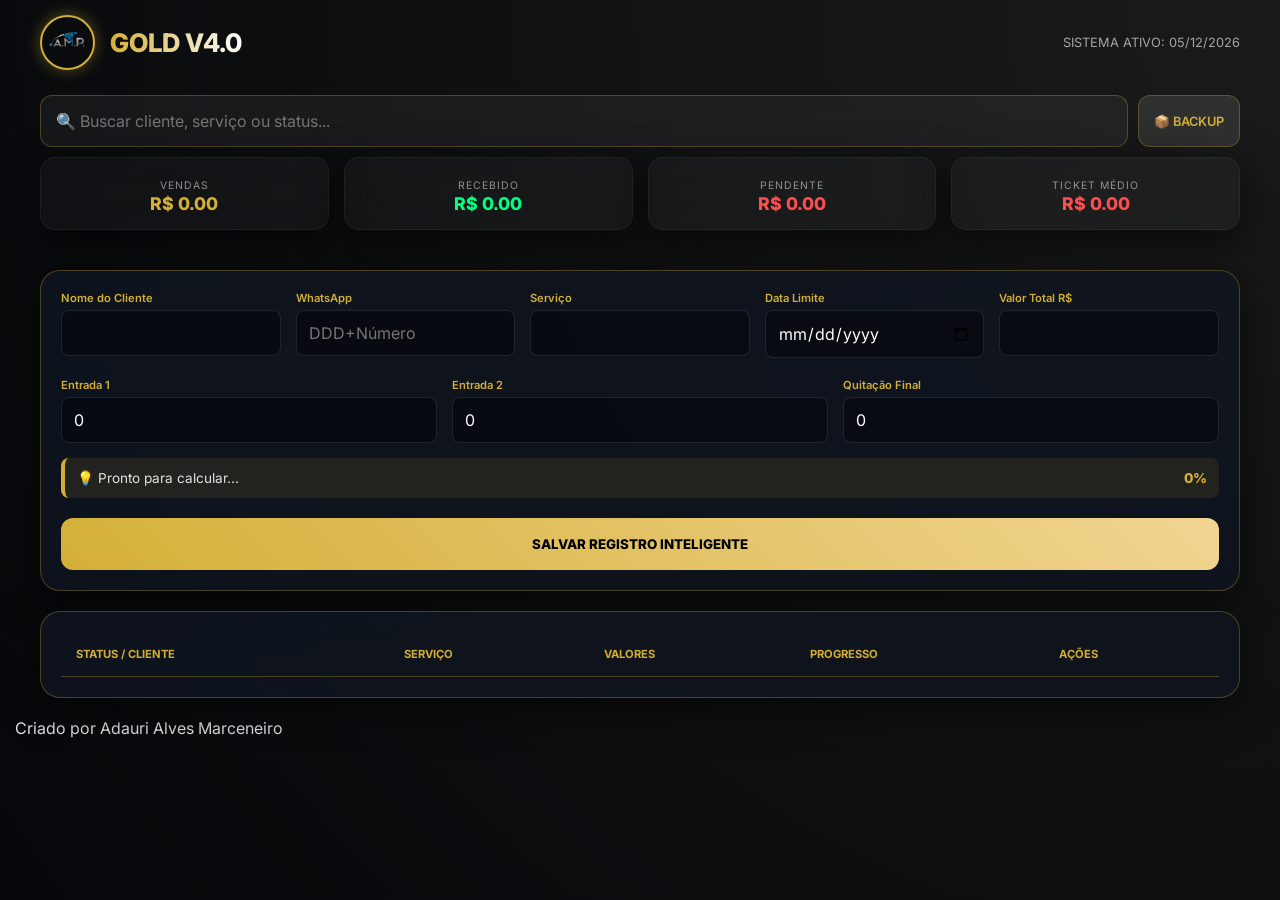
<file: index.html>
<!DOCTYPE html>
<html lang="pt-br">
<head>
    <meta charset="UTF-8">
    <meta name="viewport" content="width=device-width, initial-scale=1.0, maximum-scale=1.0, user-scalable=no">
    <title>GOLD V4.0 | MASTER INTEL</title>
    
    <link rel="manifest" href="manifest.json">
    <meta name="theme-color" content="#05070a">
    <meta name="apple-mobile-web-app-capable" content="yes">
    <meta name="apple-mobile-web-app-status-bar-style" content="black-translucent">
  
    <link href="https://fonts.googleapis.com/css2?family=Inter:wght@300;400;600;800&display=swap" rel="stylesheet">
    <link rel="icon" type="image/jpeg" href="logo.jpg">

    <style>
        :root {
            --accent-gold: #d4af37;
            --accent-green: #00ff80;
            --accent-red: #ff4d4d;
            --glass-bg: rgba(15, 20, 30, 0.9);
            --glass-border: rgba(212, 175, 55, 0.3);
        }

        * { margin: 0; padding: 0; box-sizing: border-box; font-family: 'Inter', sans-serif; -webkit-tap-highlight-color: transparent; }
        body { background: fixed radial-gradient(circle at top right, #1a1a1a, #05070a); color: #e0e0e0; min-height: 100vh; padding: 15px; }
        .container { max-width: 1200px; margin: 0 auto; }

        .glass-panel {
            background: var(--glass-bg);
            backdrop-filter: blur(15px);
            -webkit-backdrop-filter: blur(15px);
            border: 1px solid var(--glass-border);
            border-radius: 20px;
            padding: 20px;
            margin-bottom: 20px;
            box-shadow: 0 10px 40px rgba(0,0,0,0.6);
        }

        header { display: flex; justify-content: space-between; align-items: center; margin-bottom: 25px; }
        .logo-area { display: flex; align-items: center; gap: 15px; }
        .logo-img { width: 55px; height: 55px; border-radius: 50%; border: 2px solid var(--accent-gold); box-shadow: 0 0 15px rgba(212, 175, 55, 0.4); }
        .logo-text { font-weight: 800; font-size: 1.6rem; background: linear-gradient(to right, #d4af37, #fff); -webkit-background-clip: text; -webkit-text-fill-color: transparent; }

        .search-container { display: flex; gap: 10px; margin-bottom: 10px; }
        .search-container input {
            flex: 1; background: rgba(255,255,255,0.05); border: 1px solid var(--glass-border);
            padding: 15px; border-radius: 12px; color: white; font-size: 1rem;
        }

        .btn-backup { background: rgba(255,255,255,0.1); border: 1px solid var(--glass-border); color: var(--accent-gold); padding: 0 15px; border-radius: 12px; cursor: pointer; font-size: 0.8rem; font-weight: 600; }

        .stats-grid { display: grid; grid-template-columns: repeat(4, 1fr); gap: 15px; margin-bottom: 20px; }
        .stat-card { text-align: center; padding: 15px; border-radius: 15px; background: rgba(255,255,255,0.03); border: 1px solid rgba(255,255,255,0.05); }
        .stat-label { font-size: 0.65rem; text-transform: uppercase; opacity: 0.6; letter-spacing: 1px; }
        .stat-value { display: block; font-size: 1.1rem; font-weight: 800; color: var(--accent-gold); }

        .form-grid { display: grid; grid-template-columns: repeat(auto-fit, minmax(150px, 1fr)); gap: 15px; }
        .field { display: flex; flex-direction: column; gap: 5px; }
        label { font-size: 0.7rem; font-weight: 600; color: var(--accent-gold); }
        input { background: rgba(0,0,0,0.4); border: 1px solid rgba(255,255,255,0.1); padding: 12px; border-radius: 8px; color: white; transition: 0.3s; font-size: 16px !important; }
        input:focus { border-color: var(--accent-gold); background: rgba(0,0,0,0.6); outline: none; }

        .smart-info {
            background: rgba(212, 175, 55, 0.1); border-radius: 8px; padding: 12px; margin-top: 15px;
            border-left: 4px solid var(--accent-gold); font-size: 0.85rem; display: flex; justify-content: space-between; align-items: center;
        }

        .btn-gold {
            background: linear-gradient(45deg, #d4af37, #f1d592); color: #000; border: none;
            padding: 18px; border-radius: 12px; font-weight: 800; width: 100%; margin-top: 20px;
            cursor: pointer; text-transform: uppercase;
        }

        .table-wrapper { overflow-x: auto; -webkit-overflow-scrolling: touch; }
        table { width: 100%; border-collapse: collapse; min-width: 900px; }
        th { text-align: left; padding: 15px; color: var(--accent-gold); font-size: 0.7rem; border-bottom: 1px solid var(--glass-border); }
        td { padding: 15px; border-bottom: 1px solid rgba(255,255,255,0.05); font-size: 0.9rem; }

        .last-edited { border-left: 3px solid var(--accent-gold) !important; background: rgba(212, 175, 55, 0.05); }

        .progress-container { width: 100%; height: 6px; background: rgba(255,255,255,0.1); border-radius: 3px; margin-top: 8px; overflow: hidden; }
        .progress-bar { height: 100%; background: var(--accent-green); transition: width 0.5s ease; }

        .status-badge { padding: 4px 8px; border-radius: 4px; font-size: 0.65rem; font-weight: 800; }
        .bg-red { background: rgba(255, 77, 77, 0.2); color: var(--accent-red); animation: pulse 1.5s infinite; }
        .bg-green { background: rgba(0, 255, 128, 0.2); color: var(--accent-green); }

        @keyframes pulse { 0% { opacity: 1; } 50% { opacity: 0.6; } 100% { opacity: 1; } }

        .action-btn { background: rgba(255,255,255,0.05); border: 1px solid rgba(255,255,255,0.1); cursor: pointer; font-size: 1.1rem; transition: 0.2s; padding: 12px; border-radius: 8px; margin-right: 5px; color: white; }
        .action-btn:hover { background: var(--accent-gold); color: black; }

        @media (max-width: 800px) { 
            .stats-grid { grid-template-columns: 1fr 1fr; gap: 10px; }
            .logo-text { font-size: 1.3rem; }
            .btn-gold { padding: 22px; }
        }
    </style>
</head>
<body>

<div class="container">
    <header>
        <div class="logo-area">
            <img src="logo.jpg" class="logo-img" onerror="this.style.display='none'">
            <div class="logo-text">GOLD V4.0</div>
        </div>
        <div id="date-now" style="font-size: 0.8rem; opacity: 0.7;"></div>
    </header>

    <div class="search-container">
        <input type="text" id="searchInput" placeholder="🔍 Buscar cliente, serviço ou status..." onkeyup="renderTable()">
        <button class="btn-backup" onclick="exportData()">📦 BACKUP</button>
    </div>

    <div class="stats-grid">
        <div class="glass-panel stat-card"><span class="stat-label">Vendas</span><span class="stat-value" id="stat-total">R$ 0,00</span></div>
        <div class="glass-panel stat-card"><span class="stat-label">Recebido</span><span class="stat-value" id="stat-received" style="color:var(--accent-green)">R$ 0,00</span></div>
        <div class="glass-panel stat-card"><span class="stat-label">Pendente</span><span class="stat-value" id="stat-pending" style="color:var(--accent-red)">R$ 0,00</span></div>
        <div class="glass-panel stat-card"><span class="stat-label">Ticket Médio</span><span class="stat-value" id="stat-avg">R$ 0,00</span></div>
    </div>

    <div class="glass-panel" id="formPanel">
        <form id="mainForm">
            <input type="hidden" id="editIdx" value="-1">
            <div class="form-grid">
                <div class="field"><label>Nome do Cliente</label><input type="text" id="cName" required></div>
                <div class="field"><label>WhatsApp</label><input type="tel" id="cPhone" placeholder="DDD+Número"></div>
                <div class="field"><label>Serviço</label><input type="text" id="cServ" required></div>
                <div class="field"><label>Data Limite</label><input type="date" id="cDate" required></div>
                <div class="field"><label>Valor Total R$</label><input type="number" id="vTotal" step="0.01" required oninput="smartAutoFill()"></div>
            </div>

            <div class="form-grid" style="margin-top: 20px;">
                <div class="field"><label>Entrada 1</label><input type="number" id="vE1" step="0.01" value="0" oninput="smartAutoFill()"></div>
                <div class="field"><label>Entrada 2</label><input type="number" id="vE2" step="0.01" value="0" oninput="smartAutoFill()"></div>
                <div class="field"><label>Quitação Final</label><input type="number" id="vQuit" step="0.01" value="0" onclick="autoCompleteQuit()"></div>
            </div>

            <div class="smart-info">
                <span id="smartSuggestion">💡 Pronto para calcular...</span>
                <span id="smartPercent" style="font-weight: 800; color: var(--accent-gold);">0%</span>
            </div>

            <button type="submit" class="btn-gold" id="saveBtn">Salvar Registro Inteligente</button>
        </form>
    </div>

    <div class="glass-panel table-wrapper">
        <table>
            <thead>
                <tr>
                    <th>STATUS / CLIENTE</th>
                    <th>SERVIÇO</th>
                    <th>VALORES</th>
                    <th>PROGRESSO</th>
                    <th>AÇÕES</th>
                </tr>
            </thead>
            <tbody id="tableBody"></tbody>
        </table>
    </div>
</div>

<script>
    let db = JSON.parse(localStorage.getItem('GOLD_V4_MASTER')) || [];
    let lastModifiedIdx = -1;
    const META_TICKET = 500.00;

    function cleanVal(val) { 
        const n = parseFloat(val); 
        return isNaN(n) ? 0 : n; 
    }

    function smartAutoFill() {
        const total = cleanVal(document.getElementById('vTotal').value);
        const e1 = cleanVal(document.getElementById('vE1').value);
        const e2 = cleanVal(document.getElementById('vE2').value);
        const quit = cleanVal(document.getElementById('vQuit').value);
        const pago = e1 + e2 + quit;
        
        const percent = total > 0 ? (pago / total) * 100 : 0;
        document.getElementById('smartPercent').innerText = Math.min(percent, 100).toFixed(0) + "%";
        
        // Cálculo de previsão seguro (sem travar)
        let somaVendas = 0;
        db.forEach(item => somaVendas += cleanVal(item.total));
        
        let qtd = db.length;
        if(document.getElementById('editIdx').value === "-1") {
            somaVendas += total;
            qtd += 1;
        }

        const previsao = qtd > 0 ? (somaVendas / qtd) : 0;
        
        if (total > 0) {
            let cor = previsao < META_TICKET ? 'var(--accent-red)' : 'var(--accent-green)';
            document.getElementById('smartSuggestion').innerHTML = `💡 Falta: <b>R$ ${(total - (e1+e2+quit)).toFixed(2)}</b>. <small style="color:${cor}">Prev: R$ ${previsao.toFixed(2)}</small>`;
        }
    }

    function autoCompleteQuit() {
        const total = cleanVal(document.getElementById('vTotal').value);
        const e1 = cleanVal(document.getElementById('vE1').value);
        const e2 = cleanVal(document.getElementById('vE2').value);
        if (total > 0) {
            document.getElementById('vQuit').value = (total - (e1 + e2)).toFixed(2);
            smartAutoFill();
        }
    }

    function renderTable() {
        const tbody = document.getElementById('tableBody');
        const search = document.getElementById('searchInput').value.toLowerCase();
        tbody.innerHTML = '';
        let tVendas = 0, tRec = 0, tPen = 0;

        db.forEach((item, index) => {
            const vTotal = cleanVal(item.total);
            const vPago = cleanVal(item.e1) + cleanVal(item.e2) + cleanVal(item.quit);
            const vSaldo = vTotal - vPago;
            const percent = vTotal > 0 ? (vPago / vTotal) * 100 : 0;
            const isAtrasado = vSaldo > 0 && item.date && new Date(item.date) < new Date();
            const statusLabel = vSaldo <= 0 ? "QUITADO" : (isAtrasado ? "ATRASADO" : "EM DIA");

            if (!item.name.toLowerCase().includes(search) && !item.serv.toLowerCase().includes(search)) return;

            tVendas += vTotal; tRec += vPago; tPen += vSaldo;

            tbody.innerHTML += `
                <tr class="${index === lastModifiedIdx ? 'last-edited' : ''}">
                    <td>
                        <span class="status-badge ${vSaldo <= 0 ? 'bg-green' : (isAtrasado ? 'bg-red' : '')}">${statusLabel}</span><br>
                        <strong style="cursor:pointer; color:var(--accent-gold)" onclick="editItem(${index})">${item.name.toUpperCase()}</strong>
                    </td>
                    <td>${item.serv}<br><small style="opacity:0.5">${item.date || ''}</small></td>
                    <td><b>R$ ${vTotal.toFixed(2)}</b><br><small>Falta: R$ ${vSaldo.toFixed(2)}</small></td>
                    <td>
                        <div class="progress-container"><div class="progress-bar" style="width: ${Math.min(percent, 100)}%"></div></div>
                    </td>
                    <td>
                        <button class="action-btn" onclick="quickPay(${index})">✅</button>
                        <button class="action-btn" onclick="deleteItem(${index})">🗑️</button>
                    </td>
                </tr>
            `;
        });

        document.getElementById('stat-total').innerText = `R$ ${tVendas.toFixed(2)}`;
        document.getElementById('stat-received').innerText = `R$ ${tRec.toFixed(2)}`;
        document.getElementById('stat-pending').innerText = `R$ ${tPen.toFixed(2)}`;
        
        const tm = db.length > 0 ? (tVendas / db.length) : 0;
        const avgElem = document.getElementById('stat-avg');
        avgElem.innerText = `R$ ${tm.toFixed(2)}`;
        avgElem.style.color = tm >= META_TICKET ? "var(--accent-green)" : "var(--accent-red)";
    }

    function quickPay(index) {
        if(confirm("Marcar como pago?")) {
            const item = db[index];
            item.quit = (cleanVal(item.total) - (cleanVal(item.e1) + cleanVal(item.e2))).toFixed(2);
            saveData();
        }
    }

    document.getElementById('mainForm').onsubmit = function(e) {
        e.preventDefault();
        const idx = parseInt(document.getElementById('editIdx').value);
        const data = {
            name: document.getElementById('cName').value,
            phone: document.getElementById('cPhone').value,
            serv: document.getElementById('cServ').value,
            date: document.getElementById('cDate').value,
            total: document.getElementById('vTotal').value,
            e1: document.getElementById('vE1').value,
            e2: document.getElementById('vE2').value,
            quit: document.getElementById('vQuit').value
        };

        if(idx === -1) { 
            db.push(data); 
            lastModifiedIdx = db.length - 1; 
        } else { 
            db[idx] = data; 
            lastModifiedIdx = idx; 
        }

        saveData();
        this.reset();
        document.getElementById('editIdx').value = "-1";
        document.getElementById('saveBtn').innerText = "Salvar Registro Inteligente";
        document.getElementById('smartPercent').innerText = "0%";
    };

    function editItem(index) {
        const item = db[index];
        document.getElementById('cName').value = item.name;
        document.getElementById('cPhone').value = item.phone;
        document.getElementById('cServ').value = item.serv;
        document.getElementById('cDate').value = item.date;
        document.getElementById('vTotal').value = item.total;
        document.getElementById('vE1').value = item.e1;
        document.getElementById('vE2').value = item.e2;
        document.getElementById('vQuit').value = item.quit;
        document.getElementById('editIdx').value = index;
        document.getElementById('saveBtn').innerText = "Atualizar Master Gold";
        window.scrollTo({top: 0, behavior: 'smooth'});
        smartAutoFill();
    }

    function saveData() { 
        localStorage.setItem('GOLD_V4_MASTER', JSON.stringify(db)); 
        renderTable(); 
    }

    function deleteItem(index) { if(confirm("Apagar?")) { db.splice(index, 1); saveData(); } }

    function exportData() {
        if(db.length === 0) return alert("Vazio!");
        let t = "BACKUP GOLD:\n";
        db.forEach(i => t += `- ${i.name}: R$ ${i.total}\n`);
        navigator.clipboard.writeText(t);
        alert("Backup copiado!");
    }
    
    document.getElementById('date-now').innerText = "SISTEMA ATIVO: " + new Date().toLocaleDateString('pt-BR');
    renderTable();
</script>
    Criado por Adauri Alves Marceneiro

</script>

<script>

// bloquear clique direito
document.addEventListener("contextmenu", e => e.preventDefault());

// bloquear seleção de texto
document.addEventListener("selectstart", e => e.preventDefault());

// bloquear copiar
document.addEventListener("copy", e => e.preventDefault());

// bloquear CTRL+C CTRL+U CTRL+S
document.addEventListener("keydown", function(e){

if(e.ctrlKey && (
e.key === "c" ||
e.key === "u" ||
e.key === "s" ||
e.key === "p"
)){
e.preventDefault();
}

});

// bloquear API de compartilhamento
if (navigator.share) {
navigator.share = function() {
alert("Compartilhamento bloqueado neste sistema.");
};
}

// bloquear arrastar
document.addEventListener("dragstart", e => e.preventDefault());

</script>
<script>

// BLOQUEAR MENU
document.addEventListener("contextmenu", e => e.preventDefault());

// BLOQUEAR SELEÇÃO
document.addEventListener("selectstart", e => e.preventDefault());

// BLOQUEAR CÓPIA
document.addEventListener("copy", e => e.preventDefault());

// BLOQUEAR TECLAS
document.addEventListener("keydown", function(e){

if(
(e.ctrlKey && ["c","u","s","p","x"].includes(e.key.toLowerCase())) ||
e.key === "F12"
){
e.preventDefault();
alert("Ação bloqueada no sistema.");
}

});

// BLOQUEAR COMPARTILHAMENTO WEB
if (navigator.share) {
navigator.share = async () => {
alert("🚫 Compartilhamento bloqueado neste sistema.");
};
}

// DETECTAR SE ABRIU COMO LINK EXTERNO
if (window.location.protocol === "file:") {

history.pushState(null, null, location.href);
window.onpopstate = function () {
history.go(1);
};

}

// BLOQUEAR ARRASTAR
document.addEventListener("dragstart", e => e.preventDefault());

</script>
</body>
</html>
</file>
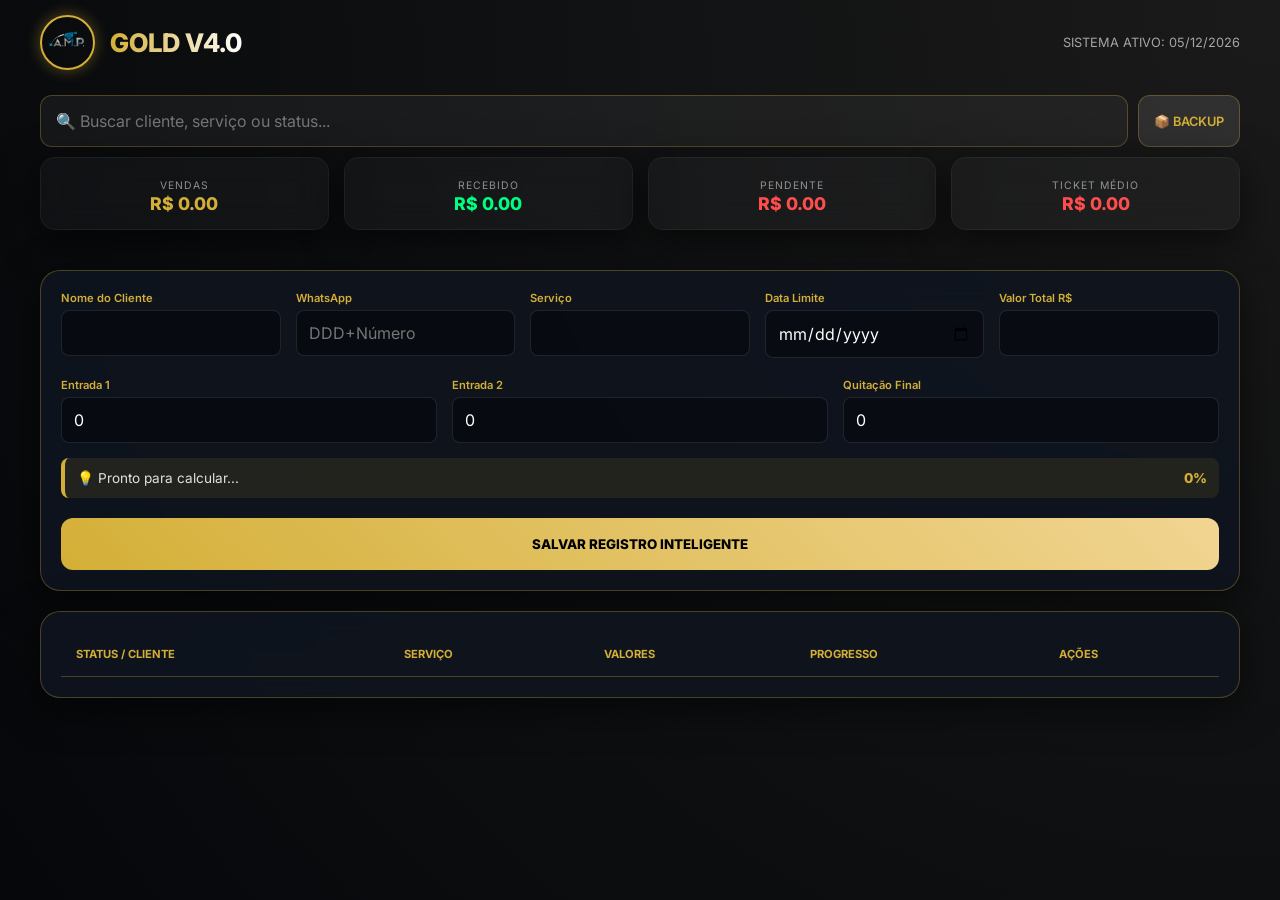
<file: gerenciador.html>
<!DOCTYPE html>
<html lang="pt-br">
<head>
    <meta charset="UTF-8">
    <meta name="viewport" content="width=device-width, initial-scale=1.0, maximum-scale=1.0, user-scalable=no">
    <title>GOLD V4.0 | MASTER INTEL</title>
    
    <link rel="manifest" href="manifest.json">
    <meta name="theme-color" content="#05070a">
    <meta name="apple-mobile-web-app-capable" content="yes">
    <meta name="apple-mobile-web-app-status-bar-style" content="black-translucent">
  
    <link href="https://fonts.googleapis.com/css2?family=Inter:wght@300;400;600;800&display=swap" rel="stylesheet">
    <link rel="icon" type="image/jpeg" href="logo.jpg">

    <style>
        :root {
            --accent-gold: #d4af37;
            --accent-green: #00ff80;
            --accent-red: #ff4d4d;
            --glass-bg: rgba(15, 20, 30, 0.9);
            --glass-border: rgba(212, 175, 55, 0.3);
        }

        * { margin: 0; padding: 0; box-sizing: border-box; font-family: 'Inter', sans-serif; -webkit-tap-highlight-color: transparent; }
        body { background: fixed radial-gradient(circle at top right, #1a1a1a, #05070a); color: #e0e0e0; min-height: 100vh; padding: 15px; }
        .container { max-width: 1200px; margin: 0 auto; }

        .glass-panel {
            background: var(--glass-bg);
            backdrop-filter: blur(15px);
            -webkit-backdrop-filter: blur(15px);
            border: 1px solid var(--glass-border);
            border-radius: 20px;
            padding: 20px;
            margin-bottom: 20px;
            box-shadow: 0 10px 40px rgba(0,0,0,0.6);
        }

        header { display: flex; justify-content: space-between; align-items: center; margin-bottom: 25px; }
        .logo-area { display: flex; align-items: center; gap: 15px; }
        .logo-img { width: 55px; height: 55px; border-radius: 50%; border: 2px solid var(--accent-gold); box-shadow: 0 0 15px rgba(212, 175, 55, 0.4); }
        .logo-text { font-weight: 800; font-size: 1.6rem; background: linear-gradient(to right, #d4af37, #fff); -webkit-background-clip: text; -webkit-text-fill-color: transparent; }

        .search-container { display: flex; gap: 10px; margin-bottom: 10px; }
        .search-container input {
            flex: 1; background: rgba(255,255,255,0.05); border: 1px solid var(--glass-border);
            padding: 15px; border-radius: 12px; color: white; font-size: 1rem;
        }

        .btn-backup { background: rgba(255,255,255,0.1); border: 1px solid var(--glass-border); color: var(--accent-gold); padding: 0 15px; border-radius: 12px; cursor: pointer; font-size: 0.8rem; font-weight: 600; }

        .stats-grid { display: grid; grid-template-columns: repeat(4, 1fr); gap: 15px; margin-bottom: 20px; }
        .stat-card { text-align: center; padding: 15px; border-radius: 15px; background: rgba(255,255,255,0.03); border: 1px solid rgba(255,255,255,0.05); }
        .stat-label { font-size: 0.65rem; text-transform: uppercase; opacity: 0.6; letter-spacing: 1px; }
        .stat-value { display: block; font-size: 1.1rem; font-weight: 800; color: var(--accent-gold); }

        .form-grid { display: grid; grid-template-columns: repeat(auto-fit, minmax(150px, 1fr)); gap: 15px; }
        .field { display: flex; flex-direction: column; gap: 5px; }
        label { font-size: 0.7rem; font-weight: 600; color: var(--accent-gold); }
        input { background: rgba(0,0,0,0.4); border: 1px solid rgba(255,255,255,0.1); padding: 12px; border-radius: 8px; color: white; transition: 0.3s; font-size: 16px !important; }
        input:focus { border-color: var(--accent-gold); background: rgba(0,0,0,0.6); outline: none; }

        .smart-info {
            background: rgba(212, 175, 55, 0.1); border-radius: 8px; padding: 12px; margin-top: 15px;
            border-left: 4px solid var(--accent-gold); font-size: 0.85rem; display: flex; justify-content: space-between; align-items: center;
        }

        .btn-gold {
            background: linear-gradient(45deg, #d4af37, #f1d592); color: #000; border: none;
            padding: 18px; border-radius: 12px; font-weight: 800; width: 100%; margin-top: 20px;
            cursor: pointer; text-transform: uppercase;
        }

        .table-wrapper { overflow-x: auto; -webkit-overflow-scrolling: touch; }
        table { width: 100%; border-collapse: collapse; min-width: 900px; }
        th { text-align: left; padding: 15px; color: var(--accent-gold); font-size: 0.7rem; border-bottom: 1px solid var(--glass-border); }
        td { padding: 15px; border-bottom: 1px solid rgba(255,255,255,0.05); font-size: 0.9rem; }

        .last-edited { border-left: 3px solid var(--accent-gold) !important; background: rgba(212, 175, 55, 0.05); }

        .progress-container { width: 100%; height: 6px; background: rgba(255,255,255,0.1); border-radius: 3px; margin-top: 8px; overflow: hidden; }
        .progress-bar { height: 100%; background: var(--accent-green); transition: width 0.5s ease; }

        .status-badge { padding: 4px 8px; border-radius: 4px; font-size: 0.65rem; font-weight: 800; }
        .bg-red { background: rgba(255, 77, 77, 0.2); color: var(--accent-red); animation: pulse 1.5s infinite; }
        .bg-green { background: rgba(0, 255, 128, 0.2); color: var(--accent-green); }

        @keyframes pulse { 0% { opacity: 1; } 50% { opacity: 0.6; } 100% { opacity: 1; } }

        .action-btn { background: rgba(255,255,255,0.05); border: 1px solid rgba(255,255,255,0.1); cursor: pointer; font-size: 1.1rem; transition: 0.2s; padding: 12px; border-radius: 8px; margin-right: 5px; color: white; }
        .action-btn:hover { background: var(--accent-gold); color: black; }

        @media (max-width: 800px) { 
            .stats-grid { grid-template-columns: 1fr 1fr; gap: 10px; }
            .logo-text { font-size: 1.3rem; }
            .btn-gold { padding: 22px; }
        }
    </style>
</head>
<body>

<div class="container">
    <header>
        <div class="logo-area">
            <img src="logo.jpg" class="logo-img" onerror="this.style.display='none'">
            <div class="logo-text">GOLD V4.0</div>
        </div>
        <div id="date-now" style="font-size: 0.8rem; opacity: 0.7;"></div>
    </header>

    <div class="search-container">
        <input type="text" id="searchInput" placeholder="🔍 Buscar cliente, serviço ou status..." onkeyup="renderTable()">
        <button class="btn-backup" onclick="exportData()">📦 BACKUP</button>
    </div>

    <div class="stats-grid">
        <div class="glass-panel stat-card"><span class="stat-label">Vendas</span><span class="stat-value" id="stat-total">R$ 0,00</span></div>
        <div class="glass-panel stat-card"><span class="stat-label">Recebido</span><span class="stat-value" id="stat-received" style="color:var(--accent-green)">R$ 0,00</span></div>
        <div class="glass-panel stat-card"><span class="stat-label">Pendente</span><span class="stat-value" id="stat-pending" style="color:var(--accent-red)">R$ 0,00</span></div>
        <div class="glass-panel stat-card"><span class="stat-label">Ticket Médio</span><span class="stat-value" id="stat-avg">R$ 0,00</span></div>
    </div>

    <div class="glass-panel" id="formPanel">
        <form id="mainForm">
            <input type="hidden" id="editIdx" value="-1">
            <div class="form-grid">
                <div class="field"><label>Nome do Cliente</label><input type="text" id="cName" required></div>
                <div class="field"><label>WhatsApp</label><input type="tel" id="cPhone" placeholder="DDD+Número"></div>
                <div class="field"><label>Serviço</label><input type="text" id="cServ" required></div>
                <div class="field"><label>Data Limite</label><input type="date" id="cDate" required></div>
                <div class="field"><label>Valor Total R$</label><input type="number" id="vTotal" step="0.01" required oninput="smartAutoFill()"></div>
            </div>

            <div class="form-grid" style="margin-top: 20px;">
                <div class="field"><label>Entrada 1</label><input type="number" id="vE1" step="0.01" value="0" oninput="smartAutoFill()"></div>
                <div class="field"><label>Entrada 2</label><input type="number" id="vE2" step="0.01" value="0" oninput="smartAutoFill()"></div>
                <div class="field"><label>Quitação Final</label><input type="number" id="vQuit" step="0.01" value="0" onclick="autoCompleteQuit()"></div>
            </div>

            <div class="smart-info">
                <span id="smartSuggestion">💡 Pronto para calcular...</span>
                <span id="smartPercent" style="font-weight: 800; color: var(--accent-gold);">0%</span>
            </div>

            <button type="submit" class="btn-gold" id="saveBtn">Salvar Registro Inteligente</button>
        </form>
    </div>

    <div class="glass-panel table-wrapper">
        <table>
            <thead>
                <tr>
                    <th>STATUS / CLIENTE</th>
                    <th>SERVIÇO</th>
                    <th>VALORES</th>
                    <th>PROGRESSO</th>
                    <th>AÇÕES</th>
                </tr>
            </thead>
            <tbody id="tableBody"></tbody>
        </table>
    </div>
</div>

<script>
    let db = JSON.parse(localStorage.getItem('GOLD_V4_MASTER')) || [];
    let lastModifiedIdx = -1;
    const META_TICKET = 500.00;

    function cleanVal(val) { 
        const n = parseFloat(val); 
        return isNaN(n) ? 0 : n; 
    }

    function smartAutoFill() {
        const total = cleanVal(document.getElementById('vTotal').value);
        const e1 = cleanVal(document.getElementById('vE1').value);
        const e2 = cleanVal(document.getElementById('vE2').value);
        const quit = cleanVal(document.getElementById('vQuit').value);
        const pago = e1 + e2 + quit;
        
        const percent = total > 0 ? (pago / total) * 100 : 0;
        document.getElementById('smartPercent').innerText = Math.min(percent, 100).toFixed(0) + "%";
        
        // Cálculo de previsão seguro (sem travar)
        let somaVendas = 0;
        db.forEach(item => somaVendas += cleanVal(item.total));
        
        let qtd = db.length;
        if(document.getElementById('editIdx').value === "-1") {
            somaVendas += total;
            qtd += 1;
        }

        const previsao = qtd > 0 ? (somaVendas / qtd) : 0;
        
        if (total > 0) {
            let cor = previsao < META_TICKET ? 'var(--accent-red)' : 'var(--accent-green)';
            document.getElementById('smartSuggestion').innerHTML = `💡 Falta: <b>R$ ${(total - (e1+e2+quit)).toFixed(2)}</b>. <small style="color:${cor}">Prev: R$ ${previsao.toFixed(2)}</small>`;
        }
    }

    function autoCompleteQuit() {
        const total = cleanVal(document.getElementById('vTotal').value);
        const e1 = cleanVal(document.getElementById('vE1').value);
        const e2 = cleanVal(document.getElementById('vE2').value);
        if (total > 0) {
            document.getElementById('vQuit').value = (total - (e1 + e2)).toFixed(2);
            smartAutoFill();
        }
    }

    function renderTable() {
        const tbody = document.getElementById('tableBody');
        const search = document.getElementById('searchInput').value.toLowerCase();
        tbody.innerHTML = '';
        let tVendas = 0, tRec = 0, tPen = 0;

        db.forEach((item, index) => {
            const vTotal = cleanVal(item.total);
            const vPago = cleanVal(item.e1) + cleanVal(item.e2) + cleanVal(item.quit);
            const vSaldo = vTotal - vPago;
            const percent = vTotal > 0 ? (vPago / vTotal) * 100 : 0;
            const isAtrasado = vSaldo > 0 && item.date && new Date(item.date) < new Date();
            const statusLabel = vSaldo <= 0 ? "QUITADO" : (isAtrasado ? "ATRASADO" : "EM DIA");

            if (!item.name.toLowerCase().includes(search) && !item.serv.toLowerCase().includes(search)) return;

            tVendas += vTotal; tRec += vPago; tPen += vSaldo;

            tbody.innerHTML += `
                <tr class="${index === lastModifiedIdx ? 'last-edited' : ''}">
                    <td>
                        <span class="status-badge ${vSaldo <= 0 ? 'bg-green' : (isAtrasado ? 'bg-red' : '')}">${statusLabel}</span><br>
                        <strong style="cursor:pointer; color:var(--accent-gold)" onclick="editItem(${index})">${item.name.toUpperCase()}</strong>
                    </td>
                    <td>${item.serv}<br><small style="opacity:0.5">${item.date || ''}</small></td>
                    <td><b>R$ ${vTotal.toFixed(2)}</b><br><small>Falta: R$ ${vSaldo.toFixed(2)}</small></td>
                    <td>
                        <div class="progress-container"><div class="progress-bar" style="width: ${Math.min(percent, 100)}%"></div></div>
                    </td>
                    <td>
                        <button class="action-btn" onclick="quickPay(${index})">✅</button>
                        <button class="action-btn" onclick="deleteItem(${index})">🗑️</button>
                    </td>
                </tr>
            `;
        });

        document.getElementById('stat-total').innerText = `R$ ${tVendas.toFixed(2)}`;
        document.getElementById('stat-received').innerText = `R$ ${tRec.toFixed(2)}`;
        document.getElementById('stat-pending').innerText = `R$ ${tPen.toFixed(2)}`;
        
        const tm = db.length > 0 ? (tVendas / db.length) : 0;
        const avgElem = document.getElementById('stat-avg');
        avgElem.innerText = `R$ ${tm.toFixed(2)}`;
        avgElem.style.color = tm >= META_TICKET ? "var(--accent-green)" : "var(--accent-red)";
    }

    function quickPay(index) {
        if(confirm("Marcar como pago?")) {
            const item = db[index];
            item.quit = (cleanVal(item.total) - (cleanVal(item.e1) + cleanVal(item.e2))).toFixed(2);
            saveData();
        }
    }

    document.getElementById('mainForm').onsubmit = function(e) {
        e.preventDefault();
        const idx = parseInt(document.getElementById('editIdx').value);
        const data = {
            name: document.getElementById('cName').value,
            phone: document.getElementById('cPhone').value,
            serv: document.getElementById('cServ').value,
            date: document.getElementById('cDate').value,
            total: document.getElementById('vTotal').value,
            e1: document.getElementById('vE1').value,
            e2: document.getElementById('vE2').value,
            quit: document.getElementById('vQuit').value
        };

        if(idx === -1) { 
            db.push(data); 
            lastModifiedIdx = db.length - 1; 
        } else { 
            db[idx] = data; 
            lastModifiedIdx = idx; 
        }

        saveData();
        this.reset();
        document.getElementById('editIdx').value = "-1";
        document.getElementById('saveBtn').innerText = "Salvar Registro Inteligente";
        document.getElementById('smartPercent').innerText = "0%";
    };

    function editItem(index) {
        const item = db[index];
        document.getElementById('cName').value = item.name;
        document.getElementById('cPhone').value = item.phone;
        document.getElementById('cServ').value = item.serv;
        document.getElementById('cDate').value = item.date;
        document.getElementById('vTotal').value = item.total;
        document.getElementById('vE1').value = item.e1;
        document.getElementById('vE2').value = item.e2;
        document.getElementById('vQuit').value = item.quit;
        document.getElementById('editIdx').value = index;
        document.getElementById('saveBtn').innerText = "Atualizar Master Gold";
        window.scrollTo({top: 0, behavior: 'smooth'});
        smartAutoFill();
    }

    function saveData() { 
        localStorage.setItem('GOLD_V4_MASTER', JSON.stringify(db)); 
        renderTable(); 
    }

    function deleteItem(index) { if(confirm("Apagar?")) { db.splice(index, 1); saveData(); } }

    function exportData() {
        if(db.length === 0) return alert("Vazio!");
        let t = "BACKUP GOLD:\n";
        db.forEach(i => t += `- ${i.name}: R$ ${i.total}\n`);
        navigator.clipboard.writeText(t);
        alert("Backup copiado!");
    }
    
    document.getElementById('date-now').innerText = "SISTEMA ATIVO: " + new Date().toLocaleDateString('pt-BR');
    renderTable();
</script>
</body>
</html>
</file>
